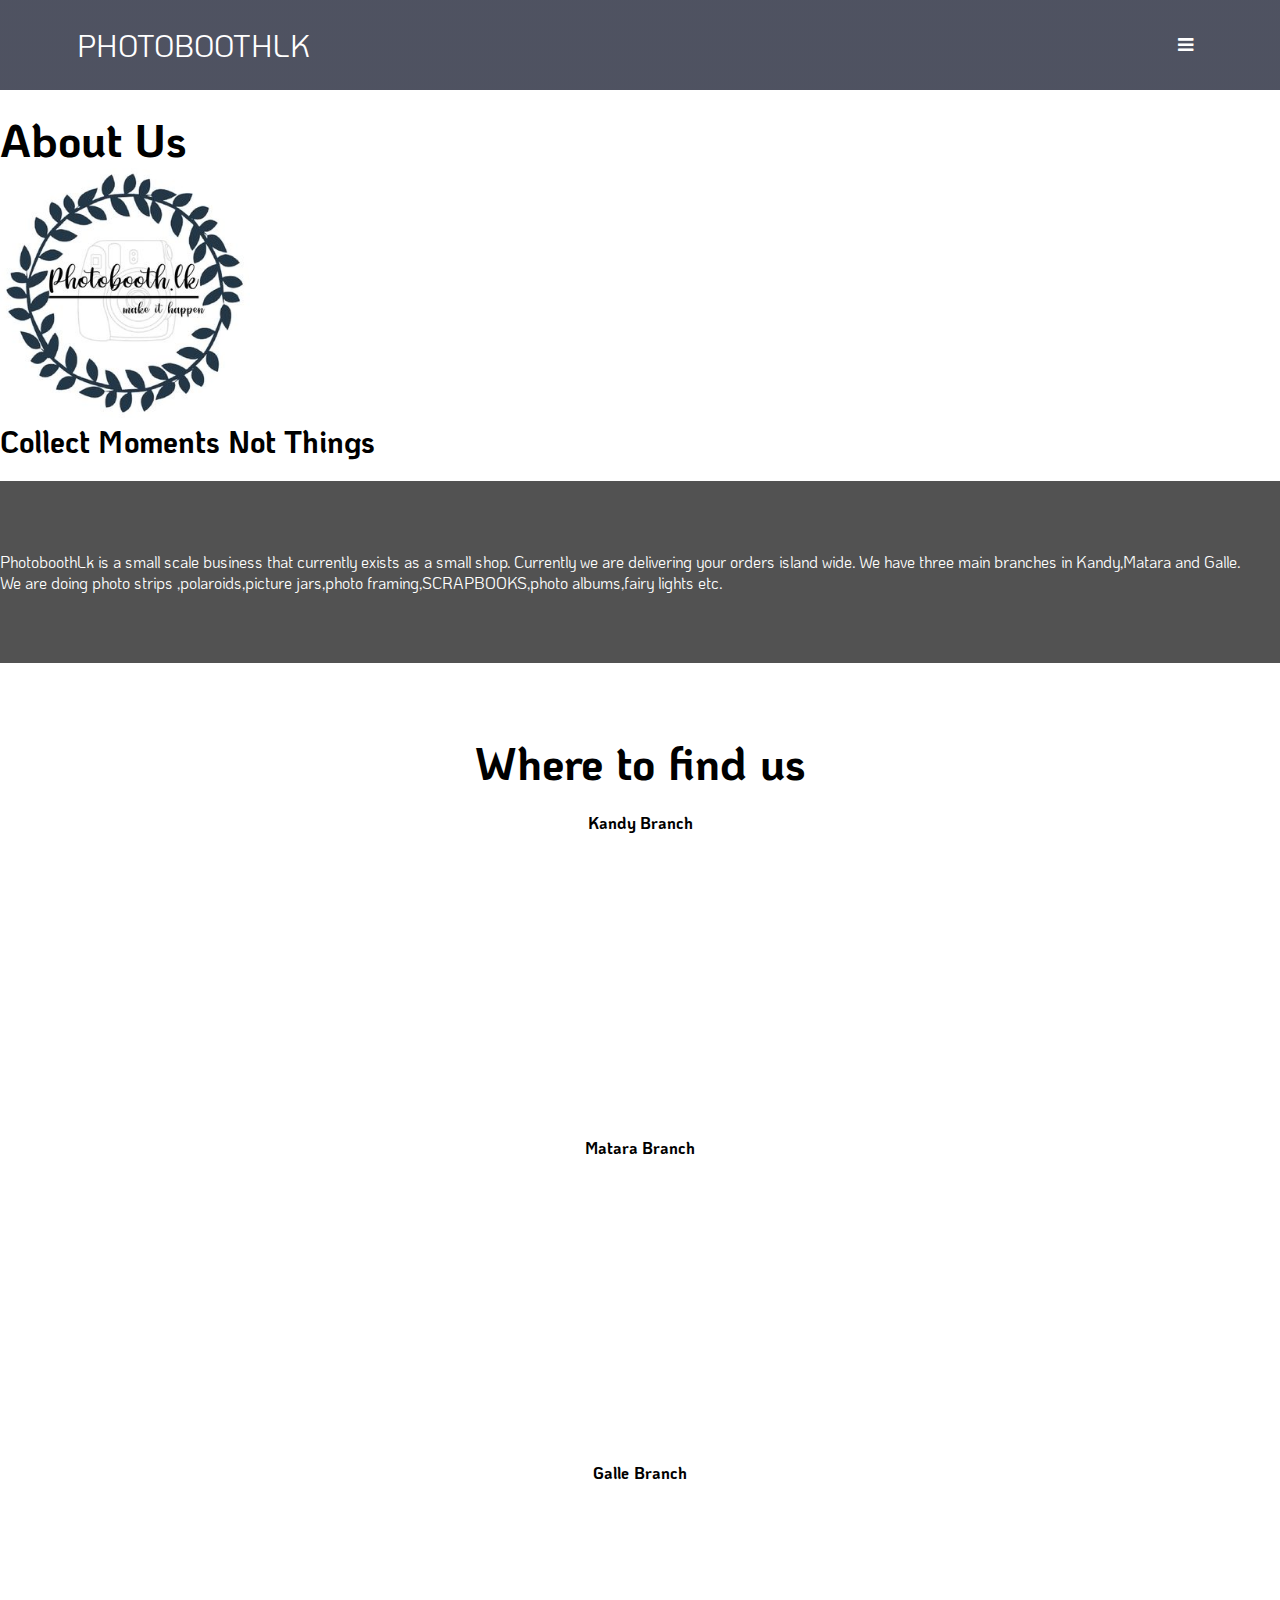
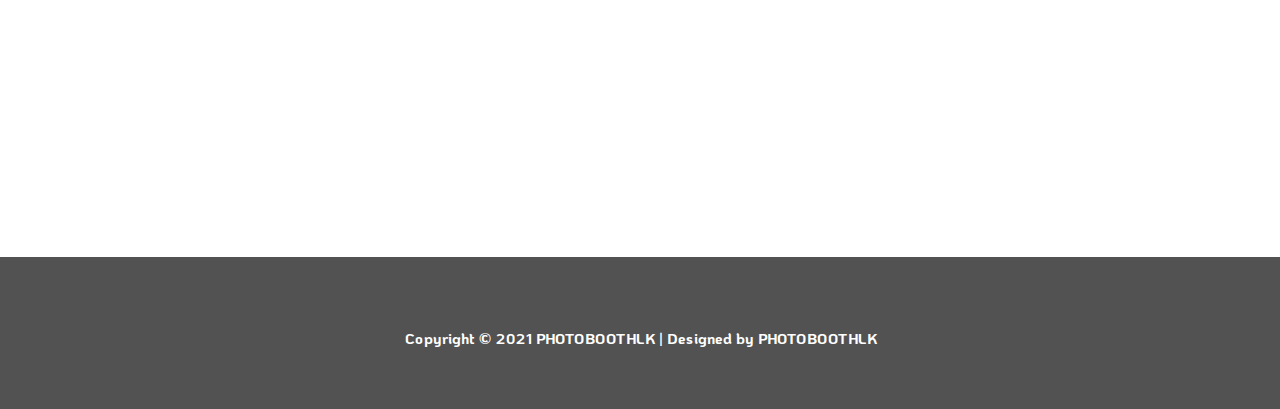
<file: Aboutus.html>
<!doctype html>
<html lang="en">
  <head>
    <meta charset="utf-8">
    <meta name="viewport" content="width=device-width, initial-scale=1.0">
    <link href="https://cdn.jsdelivr.net/npm/bootstrap@5.1.0/dist/css/bootstrap.min.css" rel="stylesheet" integrity="sha384-KyZXEAg3QhqLMpG8r+8fhAXLRk2vvoC2f3B09zVXn8CA5QIVfZOJ3BCsw2P0p/We" crossorigin="anonymous">
    <link rel="stylesheet" href="css/aboutusstyle.css">
    <link href="http://maxcdn.bootstrapcdn.com/font-awesome/4.1.0/css/font-awesome.min.css" rel="stylesheet">
    <title>PHOTOBOOTHLK HOME PAGE</title>
  </head>
  <body>
      <section class="header">
        <nav>
          <a href="" class="index">PHOTOBOOTHLK</a>
          <div class="nav-links" id="navLinks">
            <span onclick="hideMenu()"><i class="fa fa-times" id="fa" aria-hidden="true"></i></span>
            <ul>
              <li><a href="index.html">Home</a></li>
              <li><a href="">About Us</a></li>
              <li><a href="whatwedo.html">What We Do</a></li>
              <li><a href="howwework.html">How We Work</a></li>
              <li><a href="packages.html">Packages</a></li>
              <li><a href="offers.html">Offers</a></li>
              <li><a href="gallery.html">Gallery</a></li>
              <li><a href="contactus.html">Contact Us</a></li>
            </ul>
          </div>
          <span onclick="showMenu()"><i class="fa fa-bars" id="fa" aria-hidden="true"></i></span>
        </nav>
      </section>
      
      <div class="bg-1">
        <div class="container text-center">
          <h3>About Us</h3>
          <img src="Images/picture.jpg" class="img-circle" alt="Bird" width="250" height="250">
          <h3 class="clct">Collect Moments Not Things</h3>
      
          
        </div>
      </div>
      <div class="container-fluid bg-2 text-center">
        
        <p>PhotoboothLk is a small scale business that currently exists as a small shop. Currently we are delivering your orders island wide. We have three main branches in Kandy,Matara and Galle.<br>We are doing photo strips ,polaroids,picture jars,photo framing,SCRAPBOOKS,photo albums,fairy lights etc.  </p>
      </div>
      
      
      <div class="container-fluid">
      <h3 style="text-align: center;">Where to find us</h3><br>
      <div class="row">
      <div class="col-12 col-sm-12 col-md-12 col-lg-4" style="text-align: center;">
      <h4>Kandy Branch</h4>
      <div class="mapclass"><iframe src="https://www.google.com/maps/embed?pb=!1m18!1m12!1m3!1d7915.098344242006!2d80.67503212400119!3d7.292021928947678!2m3!1f0!2f0!3f0!3m2!1i1024!2i768!4f13.1!3m3!1m2!1s0x3ae366266498acd3%3A0x411a3818a1e03c35!2sKandy!5e0!3m2!1sen!2slk!4v1629921173119!5m2!1sen!2slk" width="400" height="300" style="border:0;" allowfullscreen="" loading="lazy" fluid></iframe></div>
      </div>
      <div class="col-12 col-sm-12 col-md-12 col-lg-4" style="text-align: center;">
      <h4>Matara Branch</h4>
      <div class="mapclass"><iframe src="https://www.google.com/maps/embed?pb=!1m18!1m12!1m3!1d3968.2904373868273!2d80.53143995267833!3d5.954663199531133!2m3!1f0!2f0!3f0!3m2!1i1024!2i768!4f13.1!3m3!1m2!1s0x3ae13f2fab7cf293%3A0xd551b896fad6024d!2sRahula%20Junction%2C%20Matara!5e0!3m2!1sen!2slk!4v1629921349005!5m2!1sen!2slk" width="400" height="300" style="border:0;" allowfullscreen="" loading="lazy" fluid></iframe></div>
      </div>
      <div class="col-12 col-sm-12 col-md-12 col-lg-4" style="text-align: center;">
      <h4>Galle Branch</h4>
      <div class="mapclass"><iframe src="https://www.google.com/maps/embed?pb=!1m18!1m12!1m3!1d63480.847522618125!2d80.17697744216095!3d6.055890427242246!2m3!1f0!2f0!3f0!3m2!1i1024!2i768!4f13.1!3m3!1m2!1s0x3ae173bb6932fce3%3A0x4a35b903f9c64c03!2sGalle!5e0!3m2!1sen!2slk!4v1629923671188!5m2!1sen!2slk" width="400" height="300" style="border:0;" allowfullscreen="" loading="lazy" fluid></iframe></div>
      </div>
      
      </div>
      </div>

      <div class="bottom"><h2>Copyright © 2021 PHOTOBOOTHLK | Designed by PHOTOBOOTHLK</h2></div>

      <script>

        var navLinks = document.getElementById("navLinks");

        function showMenu()
        {
          navLinks.style.right = "0";
        }
        function hideMenu()
        {
          navLinks.style.right = "-200px";
        }

      </script>


    <script src="https://cdn.jsdelivr.net/npm/bootstrap@5.1.0/dist/js/bootstrap.bundle.min.js" integrity="sha384-U1DAWAznBHeqEIlVSCgzq+c9gqGAJn5c/t99JyeKa9xxaYpSvHU5awsuZVVFIhvj" crossorigin="anonymous"></script>
  </body>
</html>
</file>
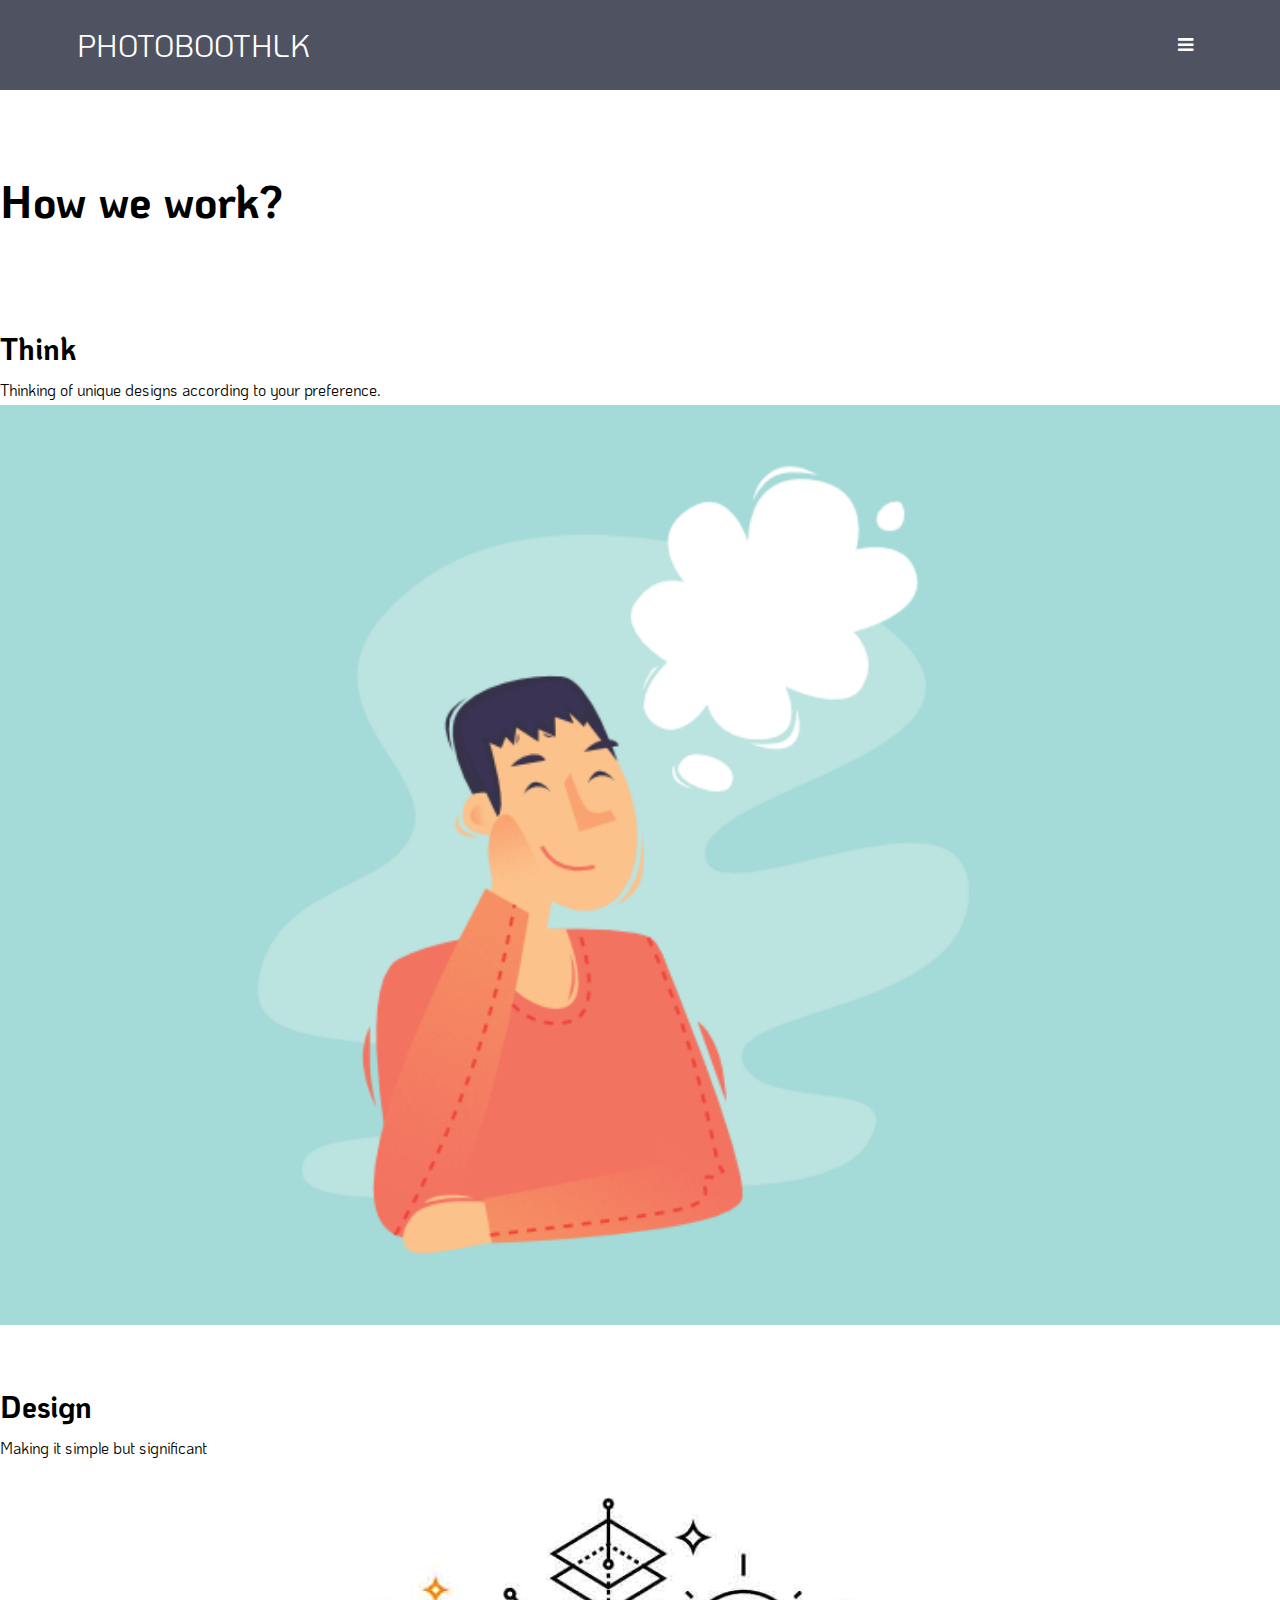
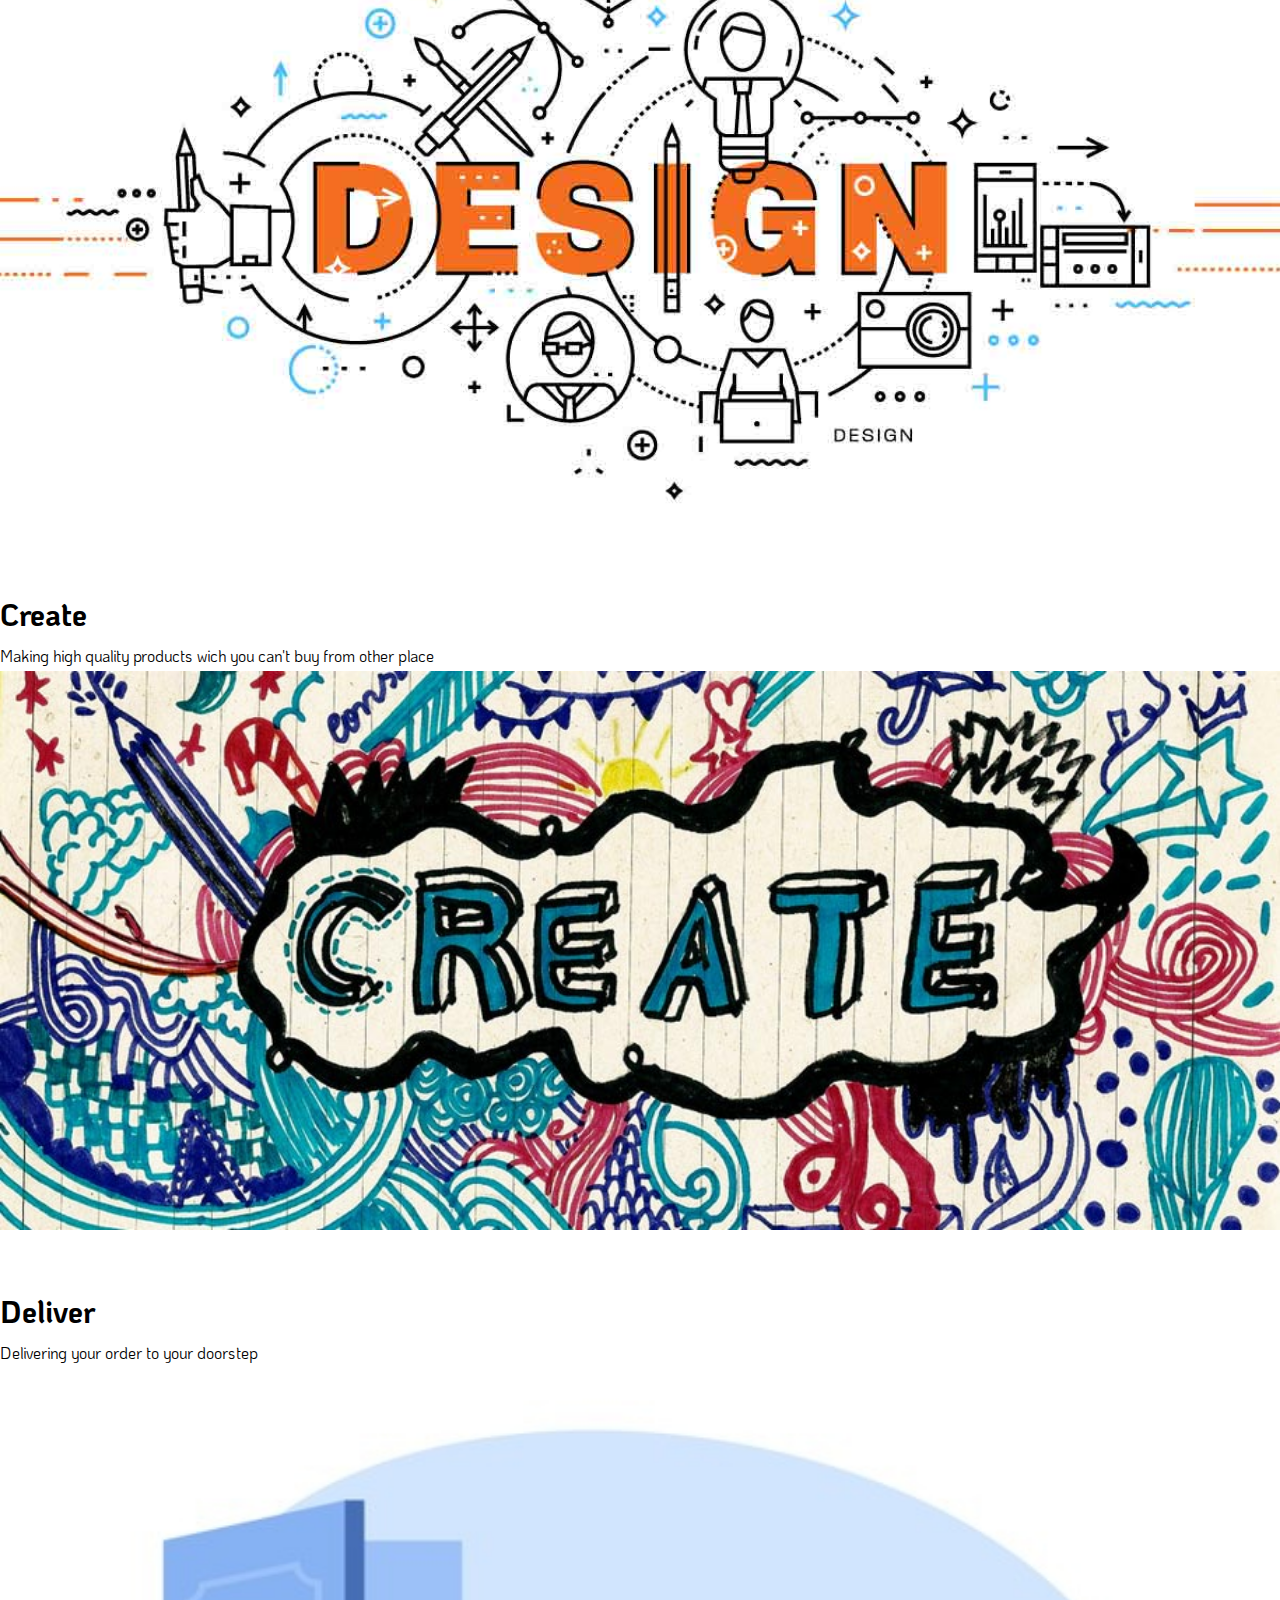
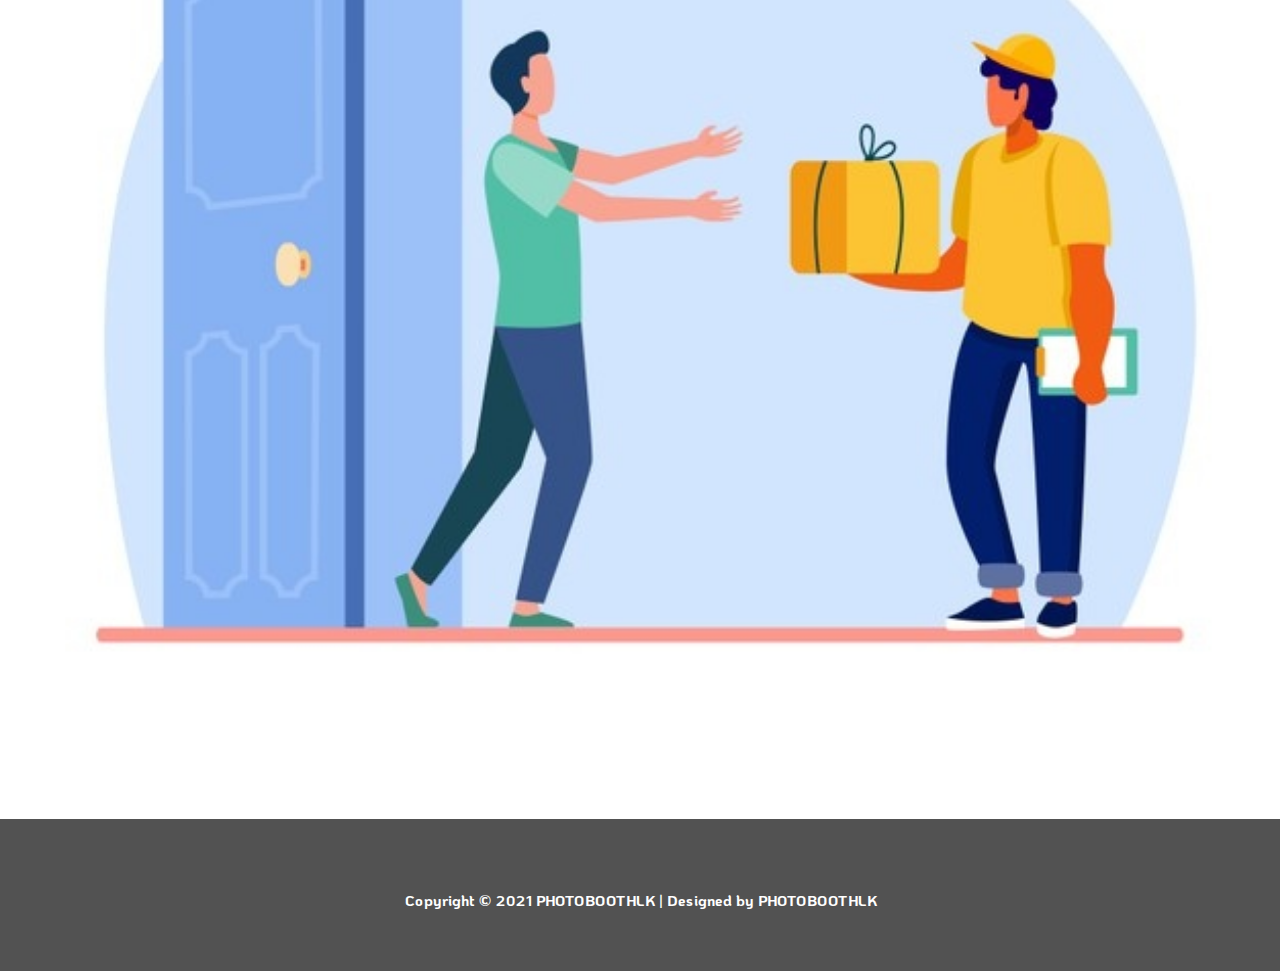
<file: howwework.html>
﻿<!doctype html>
<html lang="en">
  <head>
    <meta charset="utf-8">
    <meta name="viewport" content="width=device-width, initial-scale=1.0">
    <link href="https://cdn.jsdelivr.net/npm/bootstrap@5.1.0/dist/css/bootstrap.min.css" rel="stylesheet" integrity="sha384-KyZXEAg3QhqLMpG8r+8fhAXLRk2vvoC2f3B09zVXn8CA5QIVfZOJ3BCsw2P0p/We" crossorigin="anonymous">
    <link rel="stylesheet" href="css/hww.css">
    <link href="http://maxcdn.bootstrapcdn.com/font-awesome/4.1.0/css/font-awesome.min.css" rel="stylesheet">
    <title>PHOTOBOOTHLK HWW PAGE</title>
  </head>
  <body>
      <section class="header">
        <nav>
          <a href="" class="index">PHOTOBOOTHLK</a>
          <div class="nav-links" id="navLinks">
            <span onclick="hideMenu()"><i class="fa fa-times" id="fa" aria-hidden="true"></i></span>
            <ul>
              <li><a href="index.html">Home</a></li>
              <li><a href="Aboutus.html">About Us</a></li>
              <li><a href="whatwedo.html">What We Do</a></li>
              <li><a href="">How We Work</a></li>
              <li><a href="packages.html">Packages</a></li>
              <li><a href="offers.html">Offers</a></li>
              <li><a href="gallery.html">Gallery</a></li>
              <li><a href="contactus.html">Contact Us</a></li>
            </ul>
          </div>
          <span onclick="showMenu()"><i class="fa fa-bars" id="fa" aria-hidden="true"></i></span>
        </nav>
      </section>

      <div class="container-fluid bg-3 text-center" id="hww">    
        <h1 class="margin">How we work?</h1><br>
        <div class="row">
          <div class="col-sm-3">
            <h2>Think</h2>
            <p>Thinking of unique designs according to your preference.</p>
            <img src="Images/think.png" class="img-responsive margin" style="width:100%" alt="Image">
          </div>
          <div class="col-sm-3"> 
            <h2>Design</h2>
            <p>Making it simple but significant</p>
            <img src="Images/design.png" class="img-responsive margin" style="width:100%" alt="Image">
          </div>
          <div class="col-sm-3"> 
            <h2>Create</h2>
            <p> Making high quality products wich you can't buy from other place</p>
            <img src="Images/create.png" class="img-responsive margin" style="width:100%" alt="Image">
          </div>
           <div class="col-sm-3"> 
            <h2>Deliver</h2>
            <p> Delivering your order to your doorstep</p>
            <img src="Images/deliver.png" class="img-responsive margin" style="width:100%" alt="Image">
          </div>
      
        </div>
      </div>
      

      <div class="bottom"><h2>Copyright © 2021 PHOTOBOOTHLK | Designed by PHOTOBOOTHLK</h2></div>

      <script>

        var navLinks = document.getElementById("navLinks");

        function showMenu()
        {
          navLinks.style.right = "0px";
        }
        function hideMenu()
        {
          navLinks.style.right = "-200px";
        }

      </script>


    <script src="https://cdn.jsdelivr.net/npm/bootstrap@5.1.0/dist/js/bootstrap.bundle.min.js" integrity="sha384-U1DAWAznBHeqEIlVSCgzq+c9gqGAJn5c/t99JyeKa9xxaYpSvHU5awsuZVVFIhvj" crossorigin="anonymous"></script>
  </body>
</html>
</file>
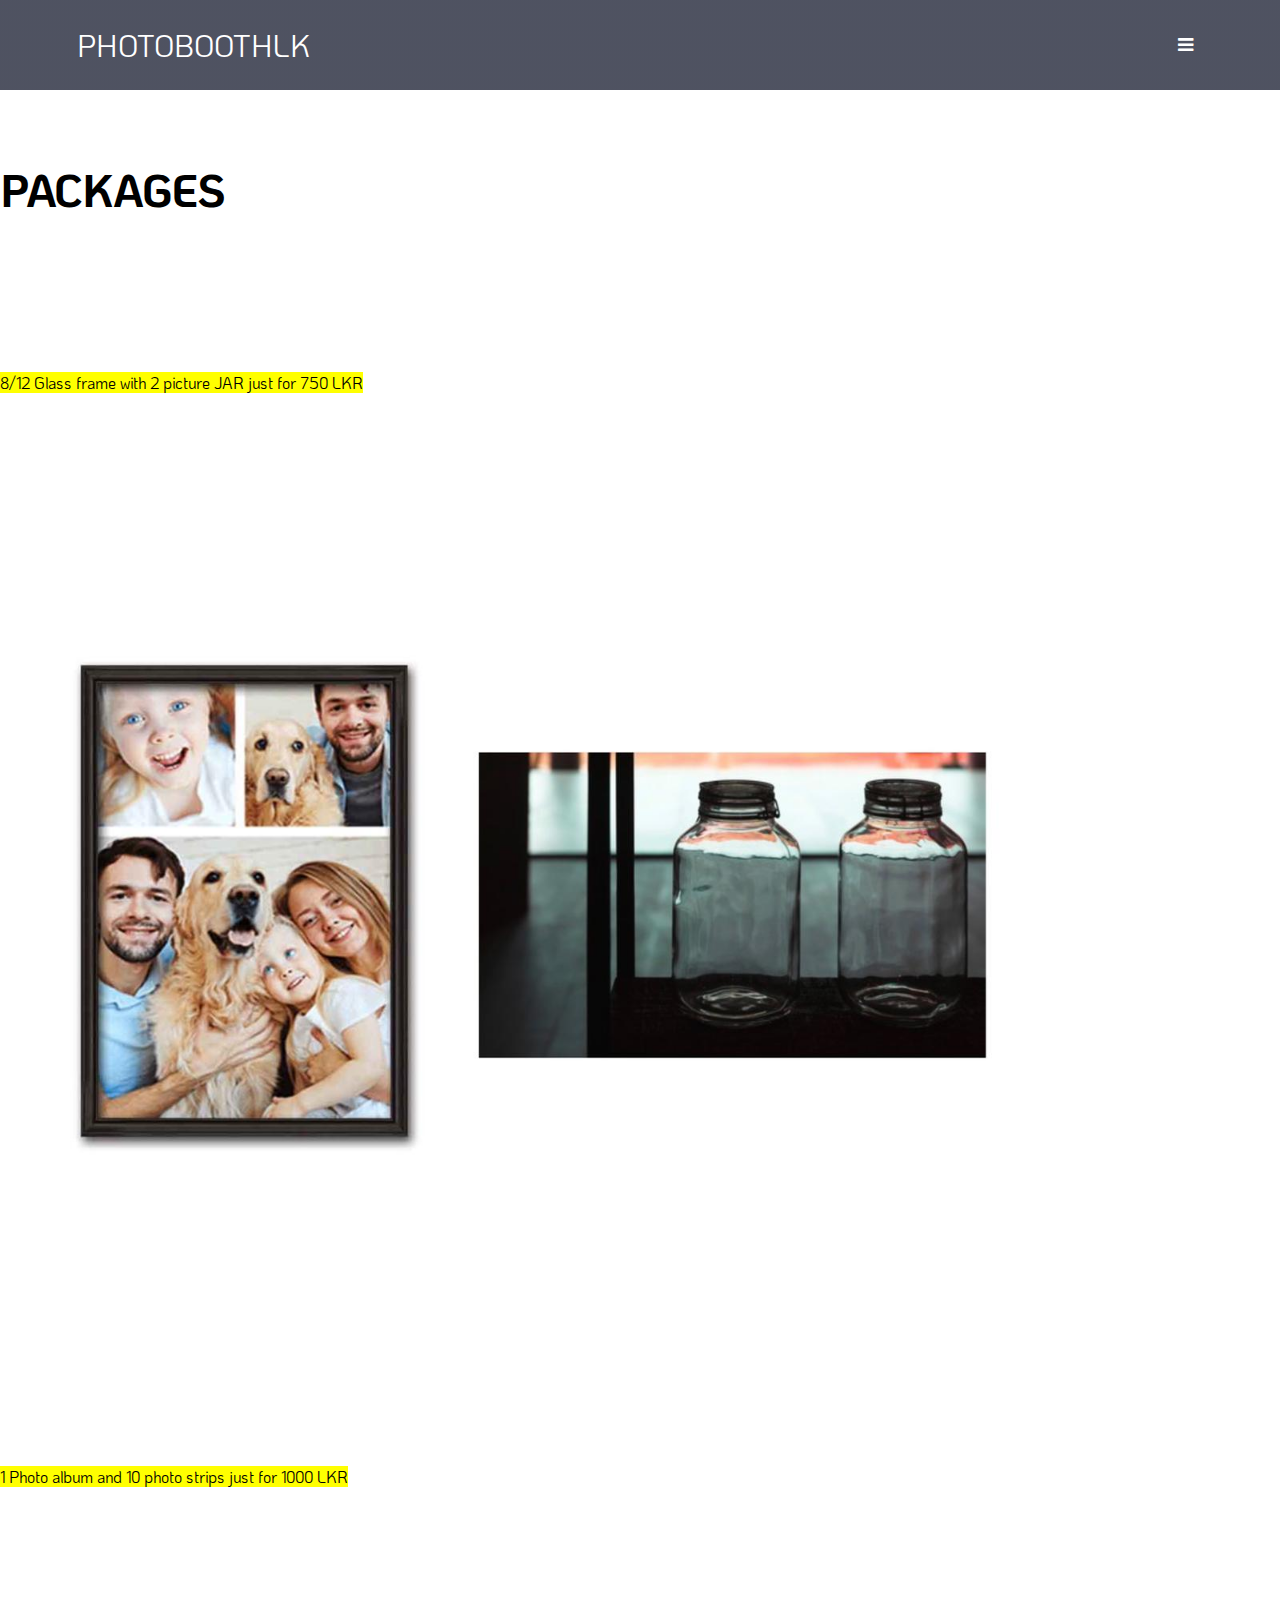
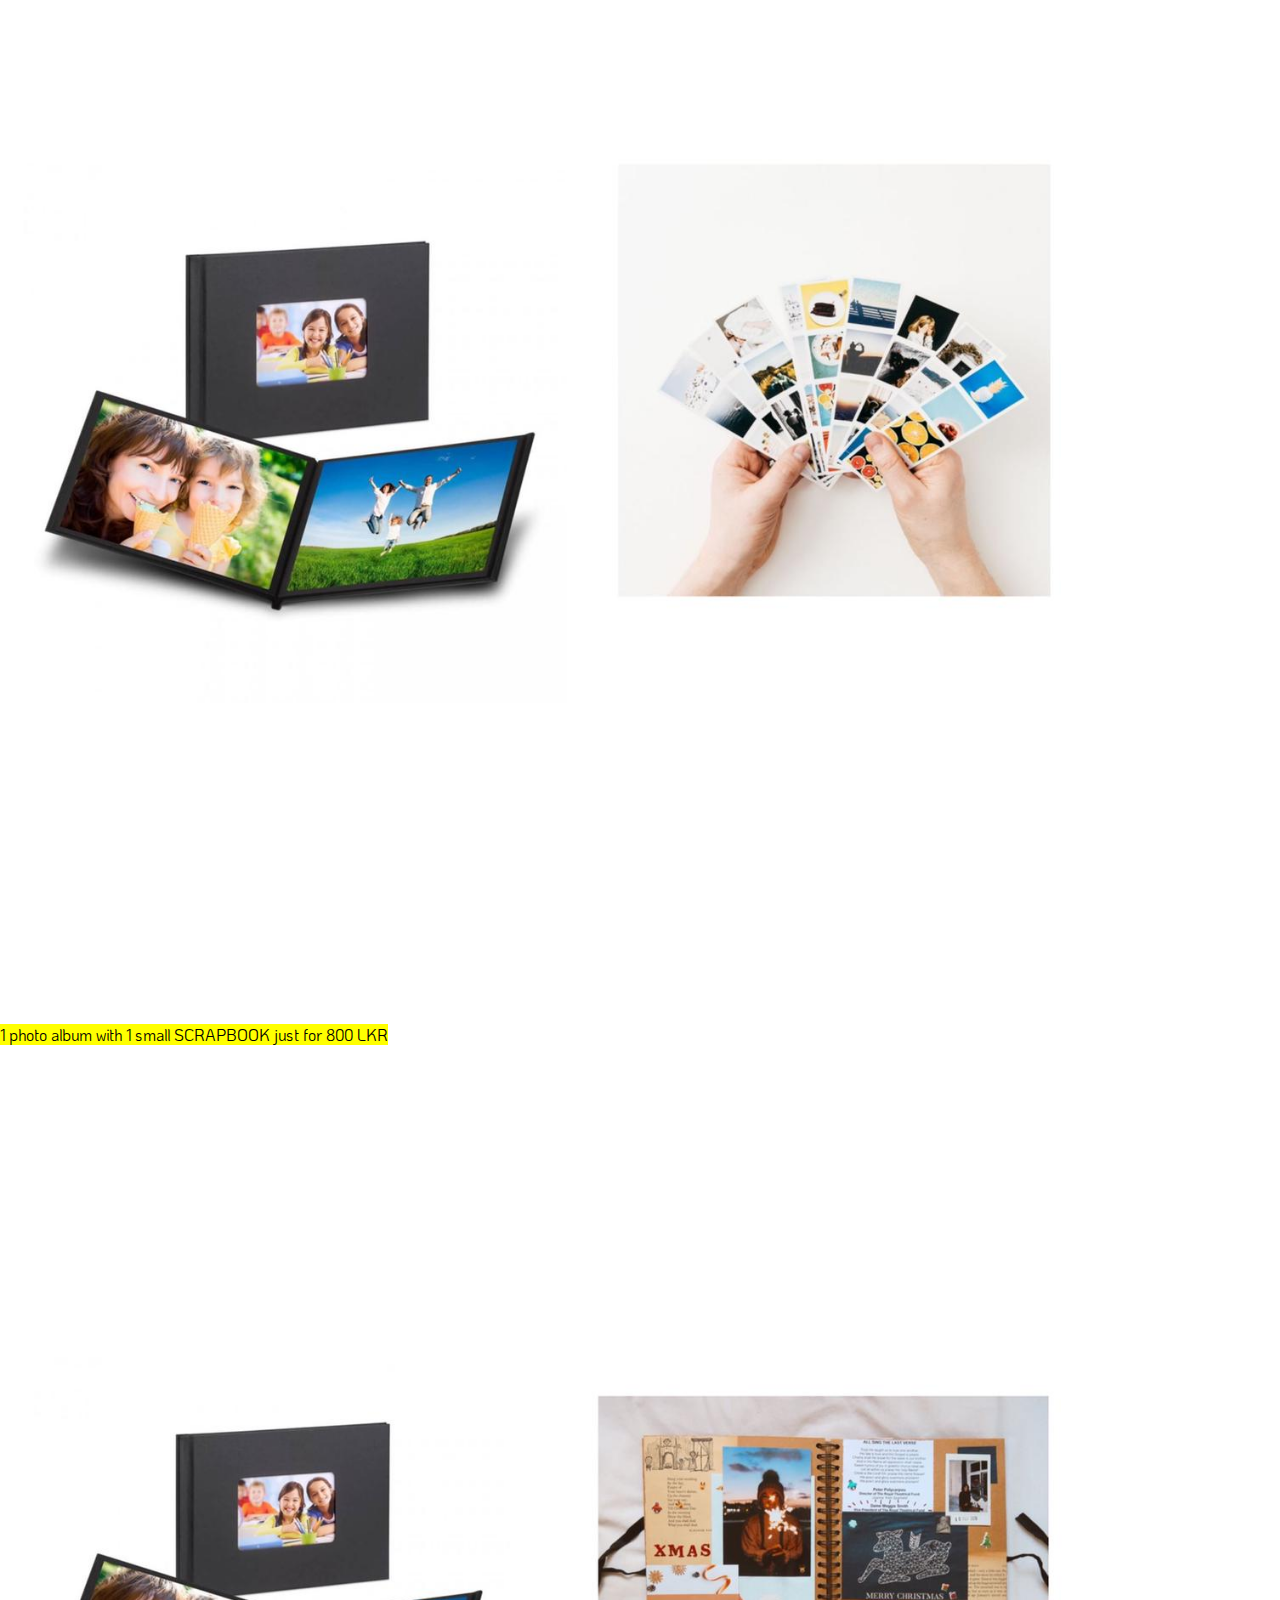
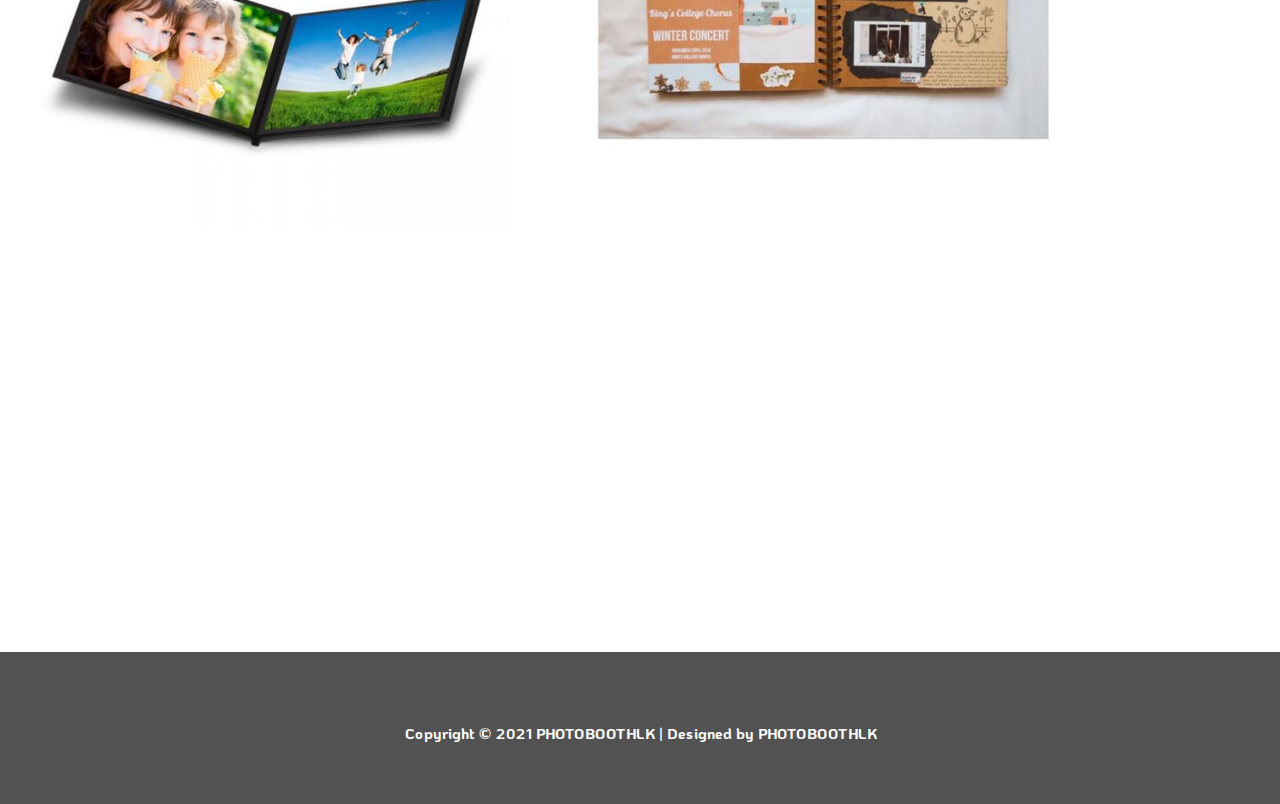
<file: packages.html>
﻿<!doctype html>
<html lang="en">
  <head>
    <meta charset="utf-8">
    <meta name="viewport" content="width=device-width, initial-scale=1.0">
    <link href="https://cdn.jsdelivr.net/npm/bootstrap@5.1.0/dist/css/bootstrap.min.css" rel="stylesheet" integrity="sha384-KyZXEAg3QhqLMpG8r+8fhAXLRk2vvoC2f3B09zVXn8CA5QIVfZOJ3BCsw2P0p/We" crossorigin="anonymous">
    <link rel="stylesheet" href="css/packagestyle.css">
    <link href="http://maxcdn.bootstrapcdn.com/font-awesome/4.1.0/css/font-awesome.min.css" rel="stylesheet">
    <title>PHOTOBOOTHLK PACKAGES PAGE</title>
  </head>
  <body>
      <section class="header">
        <nav>
          <a href="" class="index">PHOTOBOOTHLK</a>
          <div class="nav-links" id="navLinks">
            <span onclick="hideMenu()"><i class="fa fa-times" id="fa" aria-hidden="true"></i></span>
            <ul>
              <li><a href="index.html">Home</a></li>
              <li><a href="Aboutus.html">About Us</a></li>
              <li><a href="whatwedo.html">What We Do</a></li>
              <li><a href="howwework.html">How We Work</a></li>
              <li><a href="">Packages</a></li>
              <li><a href="offers.html">Offers</a></li>
              <li><a href="gallery.html">Gallery</a></li>
              <li><a href="contactus.html">Contact Us</a></li>
            </ul>
          </div>
          <span onclick="showMenu()"><i class="fa fa-bars" id="fa" aria-hidden="true"></i></span>
        </nav>
      </section>
        <div class="container-fluid bg-2 text-center">
          <h3 class="margin">PACKAGES</h3>
          
        </div>
        <div class="container-fluid bg-3 text-center">    
         
          <div class="row">
            <div class="col-sm-4">
              <p><mark>8/12 Glass frame with 2 picture JAR just for 750 LKR</mark></p>
              <img src="Images/pck1.jpeg" class="img-responsive margin" style="width:80%" alt="Image">
            </div>
            <div class="col-sm-4"> 
              <p><mark>1 Photo album and 10 photo strips just for 1000 LKR</mark></p>
              <img src="Images/pck2.jpeg" class="img-responsive margin" style="width:85%" alt="Image">
            </div>
            <div class="col-sm-4"> 
              <p><mark>1 photo album with 1 small SCRAPBOOK just for 800 LKR</mark></p>
              <img src="Images/pck3.jpeg" class="img-responsive margin" style="width:85%" alt="Image">
            </div>
          </div>
        </div>
      <div class="bottom"><h2>Copyright © 2021 PHOTOBOOTHLK | Designed by PHOTOBOOTHLK</h2></div>

      <script>

        var navLinks = document.getElementById("navLinks");

        function showMenu()
        {
          navLinks.style.right = "0px";
        }
        function hideMenu()
        {
          navLinks.style.right = "-200px";
        }

      </script>


    <script src="https://cdn.jsdelivr.net/npm/bootstrap@5.1.0/dist/js/bootstrap.bundle.min.js" integrity="sha384-U1DAWAznBHeqEIlVSCgzq+c9gqGAJn5c/t99JyeKa9xxaYpSvHU5awsuZVVFIhvj" crossorigin="anonymous"></script>
  </body>
</html>
</file>
<file: css/aboutusstyle.css>
@import url('https://fonts.googleapis.com/css2?family=KoHo&display=swap');
*
{
    margin: 0;
    padding: 0;
    font-family: 'KoHo', sans-serif;
}
.header
{
    min-height: 30%;
    width: 100%;
    background-image: linear-gradient(rgba(4,9,30,0.7),rgba(4,9,30,0.7)),url();
    background-position: center;
    background-size: cover;
    position: relative;
}
nav
{
    display: flex;
    padding: 2% 6%;
    justify-content: space-between;
    align-items: center;
}
.index
{
    width: 150px;
    padding-left: 0px;
    color: #fff;
    text-decoration: none;
    font-size: 30px;
    list-style: none;
}
.index:hover
{
    color: #fff;
}
.nav-links
{
    flex: 1;
    text-align: right;
}
.nav-links ul li
{
    list-style: none;
    display: inline-block;
    padding: 8px 12px;
    position: relative;
}
.nav-links ul li a
{
    color: #fff;
    text-decoration: none;
    font-size: 18px;
}
.nav-links ul li::after
{
    content: '';
    width: 0%;
    height: 2px;
    background: #fcff3e;
    display: block;
    margin: auto;
    transition: 0.5s;
}
.nav-links ul li:hover::after
{
    width: 100%;
}
#fa
{
    display: none;
    color: none;
}

@media(max-width:1280px)
{
    .text-box h1
    {
        font-size: 40px;
    }
    .text-box p
    {
        font-size: 10px;
    }
    .nav-links ul li
    {
        display: block;
    }
    .nav-links
    {
        position: absolute;
        background: #383838;
        height: 100vh;
        width: 200px;
        top: 0;
        right: -200px;
        text-align: left;
        z-index: 2;
        transition: 1s;
    }
    #fa
    {
        display: block;
        color: #fff;
        margin: 10px;
        font-size: 22px;
        cursor: pointer;
        font-size: 18px;
    }
    .nav-links ul
    {
        padding: 30px;
    }
}

.bottom
{
    height: 150px;
    width: 100%;
    border: 1px solid rgb(82, 82, 82);
    background-color: rgb(82, 82, 82);
    color: white;
    text-align: center;
}
.bottom h2
{
    margin-top: 70px;
    font-size: 15px;
}
img 
{
border-radius: 50%;
}
.bg-1
{ 
    background-color:white;
    color: #000000;
    margin-top: 20px;
}
h3
{
    font-size: 45px;
}
.bg-2
{ 
    background-color: rgb(82, 82, 82);
    color: #ffffff;
}
.clct
{
    font-size: 30px;
    margin-bottom: 20px;
}
  .container-fluid
{
    padding-top: 70px;
    padding-bottom: 70px;
}
</file>
<file: css/hww.css>
@import url('https://fonts.googleapis.com/css2?family=KoHo&display=swap');
*
{
    margin: 0;
    padding: 0;
    font-family: 'KoHo', sans-serif;
}
.header
{
    min-height: 30%;
    width: 100%;
    background-image: linear-gradient(rgba(4,9,30,0.7),rgba(4,9,30,0.7)),url();
    background-position: center;
    background-size: cover;
    position: relative;
}
nav
{
    display: flex;
    padding: 2% 6%;
    justify-content: space-between;
    align-items: center;
}
.index
{
    width: 150px;
    padding-left: 0px;
    color: #fff;
    text-decoration: none;
    font-size: 30px;
    list-style: none;
}
.index:hover
{
    color: #fff;
}
.nav-links
{
    flex: 1;
    text-align: right;
}
.nav-links ul li
{
    list-style: none;
    display: inline-block;
    padding: 8px 12px;
    position: relative;
}
.nav-links ul li a
{
    color: #fff;
    text-decoration: none;
    font-size: 18px;
}
.nav-links ul li::after
{
    content: '';
    width: 0%;
    height: 2px;
    background: #fcff3e;
    display: block;
    margin: auto;
    transition: 0.5s;
}
.nav-links ul li:hover::after
{
    width: 100%;
}
#fa
{
    display: none;
    color: none;
}

@media(max-width:1280px)
{
    .text-box h1
    {
        font-size: 40px;
    }
    .text-box p
    {
        font-size: 10px;
    }
    .nav-links ul li
    {
        display: block;
    }
    .nav-links
    {
        position: absolute;
        background: #383838;
        height: 100vh;
        width: 200px;
        top: 0;
        right: -200px;
        text-align: left;
        z-index: 2;
        transition: 1s;
    }
    #fa
    {
        display: block;
        color: #fff;
        margin: 10px;
        font-size: 22px;
        font-size: 18px;
        cursor: pointer;
    }
    .nav-links ul
    {
        padding: 30px;
    }
}

.bottom
{
    height: 150px;
    width: 100%;
    border: 1px solid rgb(82, 82, 82);
    background-color: rgb(82, 82, 82);
    color: white;
    text-align: center;
}
.bottom h2
{
    margin-top: 70px;
    font-size: 15px;
}
#hww
{
    font: 20px Montserrat, sans-serif;
    line-height: 1.8;
    color: black;
}
p 
{
    font-size: 16px;
}
.margin
{
    margin-bottom: 45px;
    font-size: 45px;
}
.bg-3
{ 
    background-color:white; /* White */
    color: black;
}
  .container-fluid
{
    padding-top: 70px;
    padding-bottom: 70px;
}
</file>
<file: css/packagestyle.css>
@import url('https://fonts.googleapis.com/css2?family=KoHo&display=swap');
*
{
    margin: 0;
    padding: 0;
    font-family: 'KoHo', sans-serif;
}
.header
{
    min-height: 30%;
    width: 100%;
    background-image: linear-gradient(rgba(4,9,30,0.7),rgba(4,9,30,0.7)),url();
    background-position: center;
    background-size: cover;
    position: relative;
}
nav
{
    display: flex;
    padding: 2% 6%;
    justify-content: space-between;
    align-items: center;
}
.index
{
    width: 150px;
    padding-left: 0px;
    color: #fff;
    text-decoration: none;
    font-size: 30px;
    list-style: none;
}
.index:hover
{
    color: #fff;
}
.nav-links
{
    flex: 1;
    text-align: right;
}
.nav-links ul li
{
    list-style: none;
    display: inline-block;
    padding: 8px 12px;
    position: relative;
}
.nav-links ul li a
{
    color: #fff;
    text-decoration: none;
    font-size: 18px;
}
.nav-links ul li::after
{
    content: '';
    width: 0%;
    height: 2px;
    background: #fcff3e;
    display: block;
    margin: auto;
    transition: 0.5s;
}
.nav-links ul li:hover::after
{
    width: 100%;
}
#fa
{
    display: none;
    color: none;
}

@media(max-width:1280px)
{
    .text-box h1
    {
        font-size: 40px;
    }
    .text-box p
    {
        font-size: 10px;
    }
    .nav-links ul li
    {
        display: block;
    }
    .nav-links
    {
        position: absolute;
        background: #383838;
        height: 100vh;
        width: 200px;
        top: 0;
        right: -200px;
        text-align: left;
        z-index: 2;
        transition: 1s;
    }
    #fa
    {
        display: block;
        color: #fff;
        margin: 10px;
        font-size: 22px;
        font-size: 18px;
        cursor: pointer;
    }
    .nav-links ul
    {
        padding: 30px;
    }
}

.bottom
{
    height: 150px;
    width: 100%;
    border: 1px solid rgb(82, 82, 82);
    background-color: rgb(82, 82, 82);
    color: white;
    text-align: center;
}
.bottom h2
{
    margin-top: 70px;
    font-size: 15px;
}
#packages
{
    font: 20px Montserrat, sans-serif;
    line-height: 1.8;
    color: #f5f6f7;
}
p 
{
    font-size: 16px;
}
.margin
{
    margin-bottom: 45px;
    color: black;
    font-size: 45px;
}
.bg-2
{ 
    background-color: white;
    height: 8vh;
}
.container-fluid
{
    padding-top: 70px;
    padding-bottom: 70px;
}
</file>
